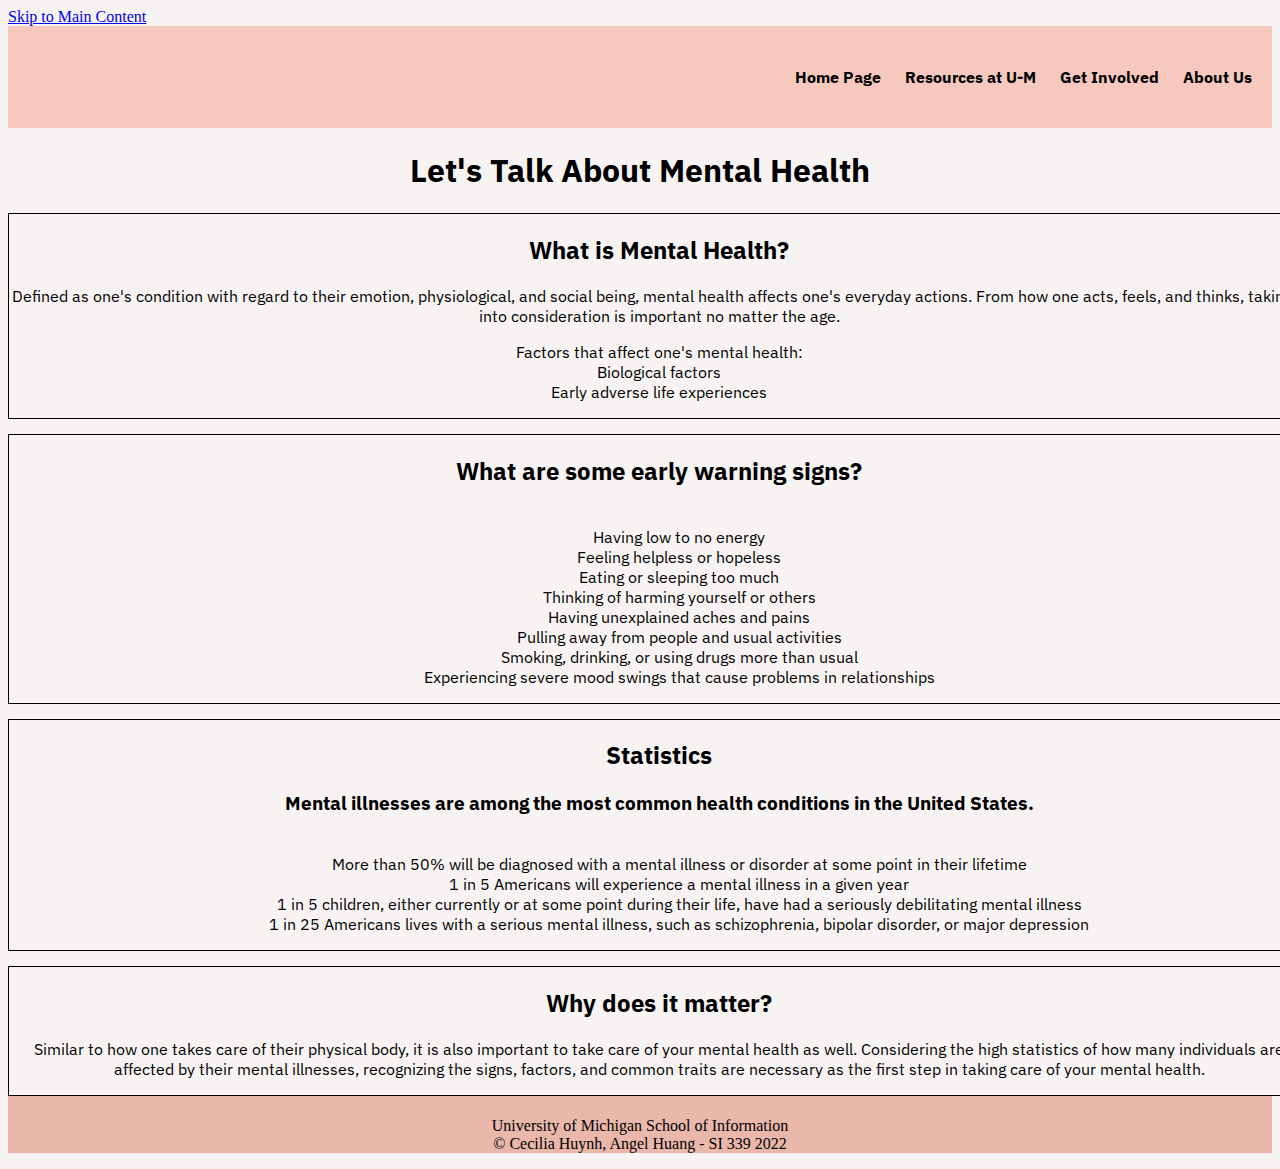
<file: index.html>
<!DOCTYPE html>
<html lang="en">
    <head>
        <meta charset="utf-8">
        <meta name="viewport" content="width=device-width, initial-scale=1.0">
        <link rel="icon" href="images/icon.png">
        <link rel="stylesheet" type="text/css" href="css/style.css">
        <link rel="stylesheet" href="https://fonts.googleapis.com/css?family=IBM+Plex+Sans">
        <title>Mental Health</title>
    </head>
    <body>
        <div class="skip"><a href= '#main'>Skip to Main Content</a></div>
        <header>
          <nav>
              <ul>
                <li><a href="">Home Page</a></li>
                <li><a href="resources.html">Resources at U-M</a></li>
                <li><a href="involved.html">Get Involved</a></li>
                <li><a href="about.html">About Us</a></li>
              </ul>
            </nav>
            <h1>Let's Talk About Mental Health</h1>
        </header>
        <main class="container" id="main">
          <div class="about_text-block" tabindex="0">
            <h2>What is Mental Health?</h2>
            <p>
              Defined as one's condition with regard to their emotion, physiological, and social being, mental health affects one's everyday actions. From how one acts, feels, and thinks, taking it into consideration is important no matter the age. 
            </p>
            <p>
              Factors that affect one's mental health:
              <br>Biological factors</br> 
              Early adverse life experiences
            </p>
          </div>
          <div class="early_signs_text-block" tabindex="0">
            <h2>What are some early warning signs?</h2>
            <p>
              <ul>
                <br>Having low to no energy</br>
                Feeling helpless or hopeless
                <br>Eating or sleeping too much</br>
                Thinking of harming yourself or others
                <br>Having unexplained aches and pains</br>
                Pulling away from people and usual activities
                <br>Smoking, drinking, or using drugs more than usual</br>
                Experiencing severe mood swings that cause problems in relationships
                
              </ul>
            </p>
          </div>
          <div class="statistics_text-block" tabindex="0">
            <h2>Statistics</h2>
            <h3>Mental illnesses are among the most common health conditions in the United States.</h3>
            <p>
              <ul>
                <br>More than 50% will be diagnosed with a mental illness or disorder at some point in their lifetime</br>
                1 in 5 Americans will experience a mental illness in a given year
                <br>1 in 5 children, either currently or at some point during their life, have had a seriously debilitating mental illness</br>
                1 in 25 Americans lives with a serious mental illness, such as schizophrenia, bipolar disorder, or major depression
              </ul>
            </p>
          </div>
          <div class="why_text-block" tabindex="0">
            <h2>Why does it matter?</h2>
            <p>Similar to how one takes care of their physical body, it is also important to take care of your mental health as well. Considering the high statistics of how many individuals are affected by their mental illnesses, recognizing the signs, factors, and common traits are necessary as the first step in taking care of your mental health. </p>
          </div>
        </main>
        <footer>
          <p>University of Michigan School of Information <br>
            &copy; Cecilia Huynh, Angel Huang - SI 339 2022</p>
        </footer>
    </body>
</html>
</file>
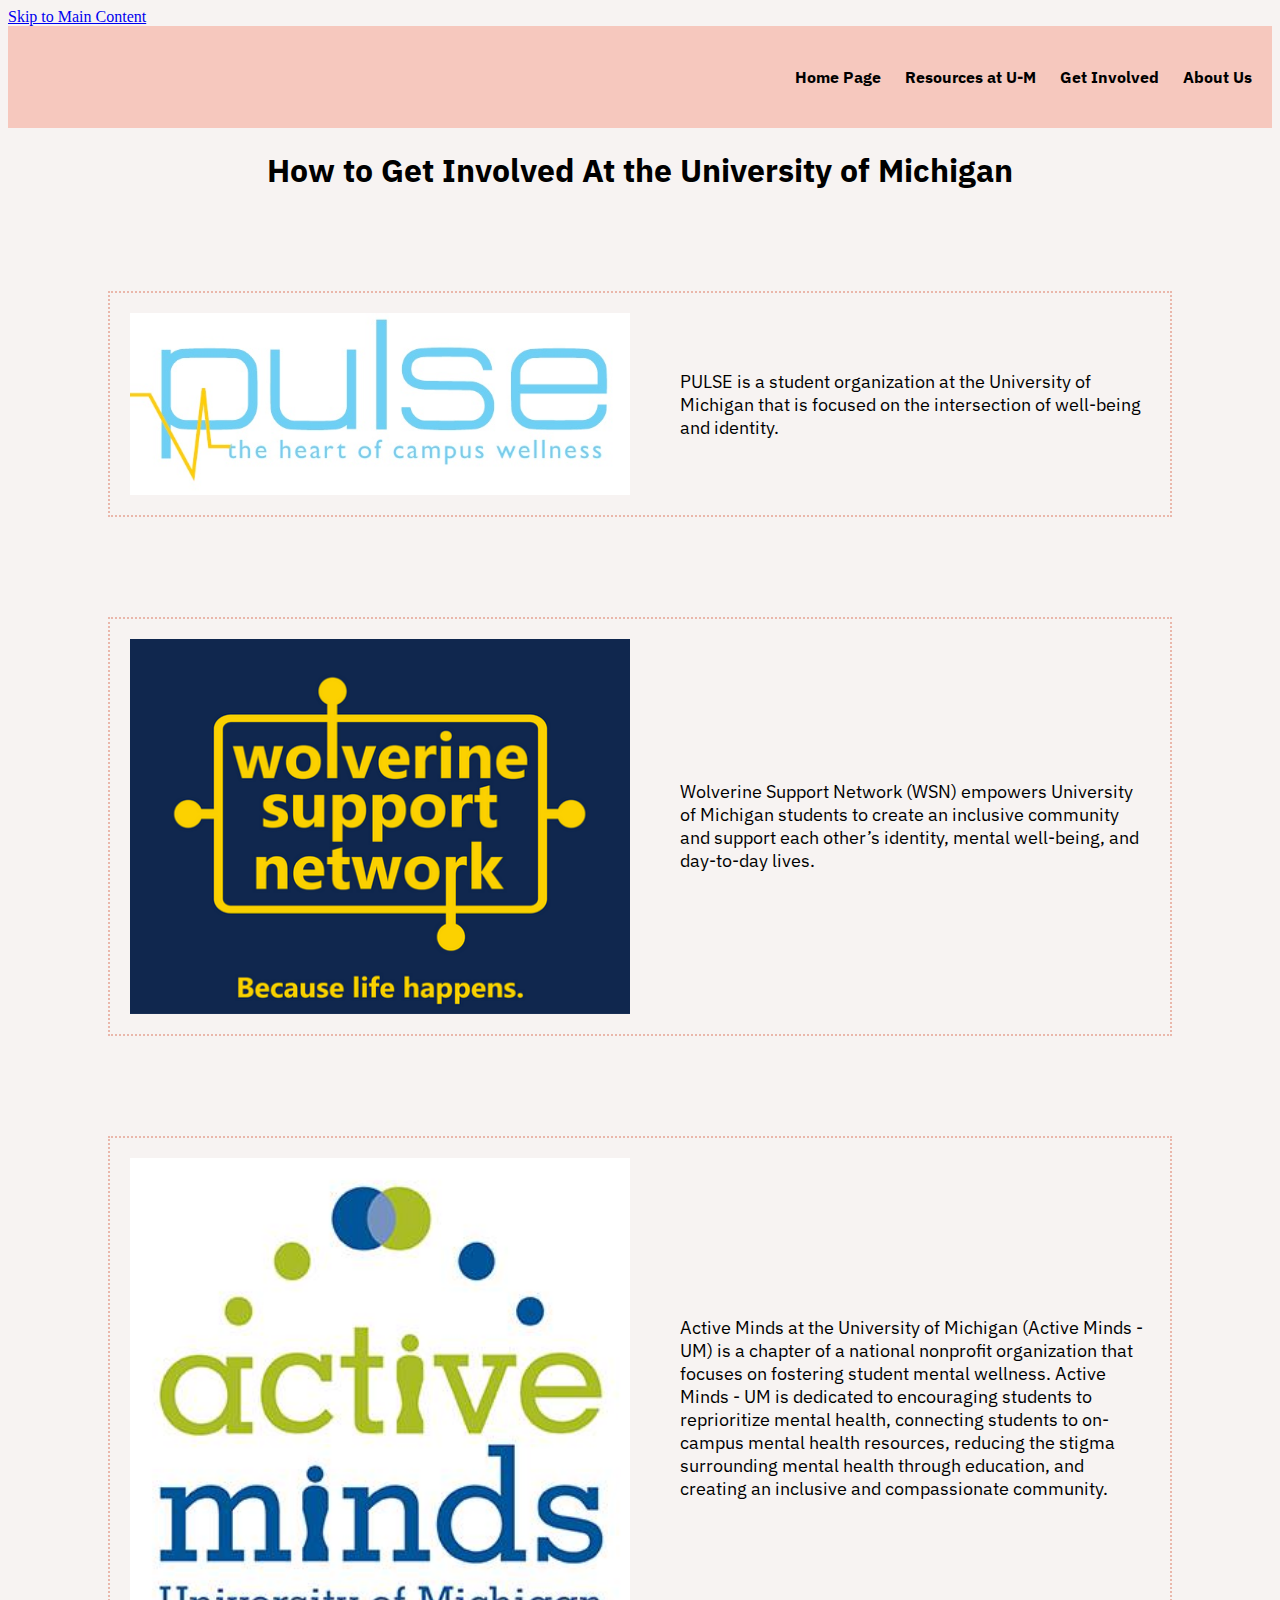
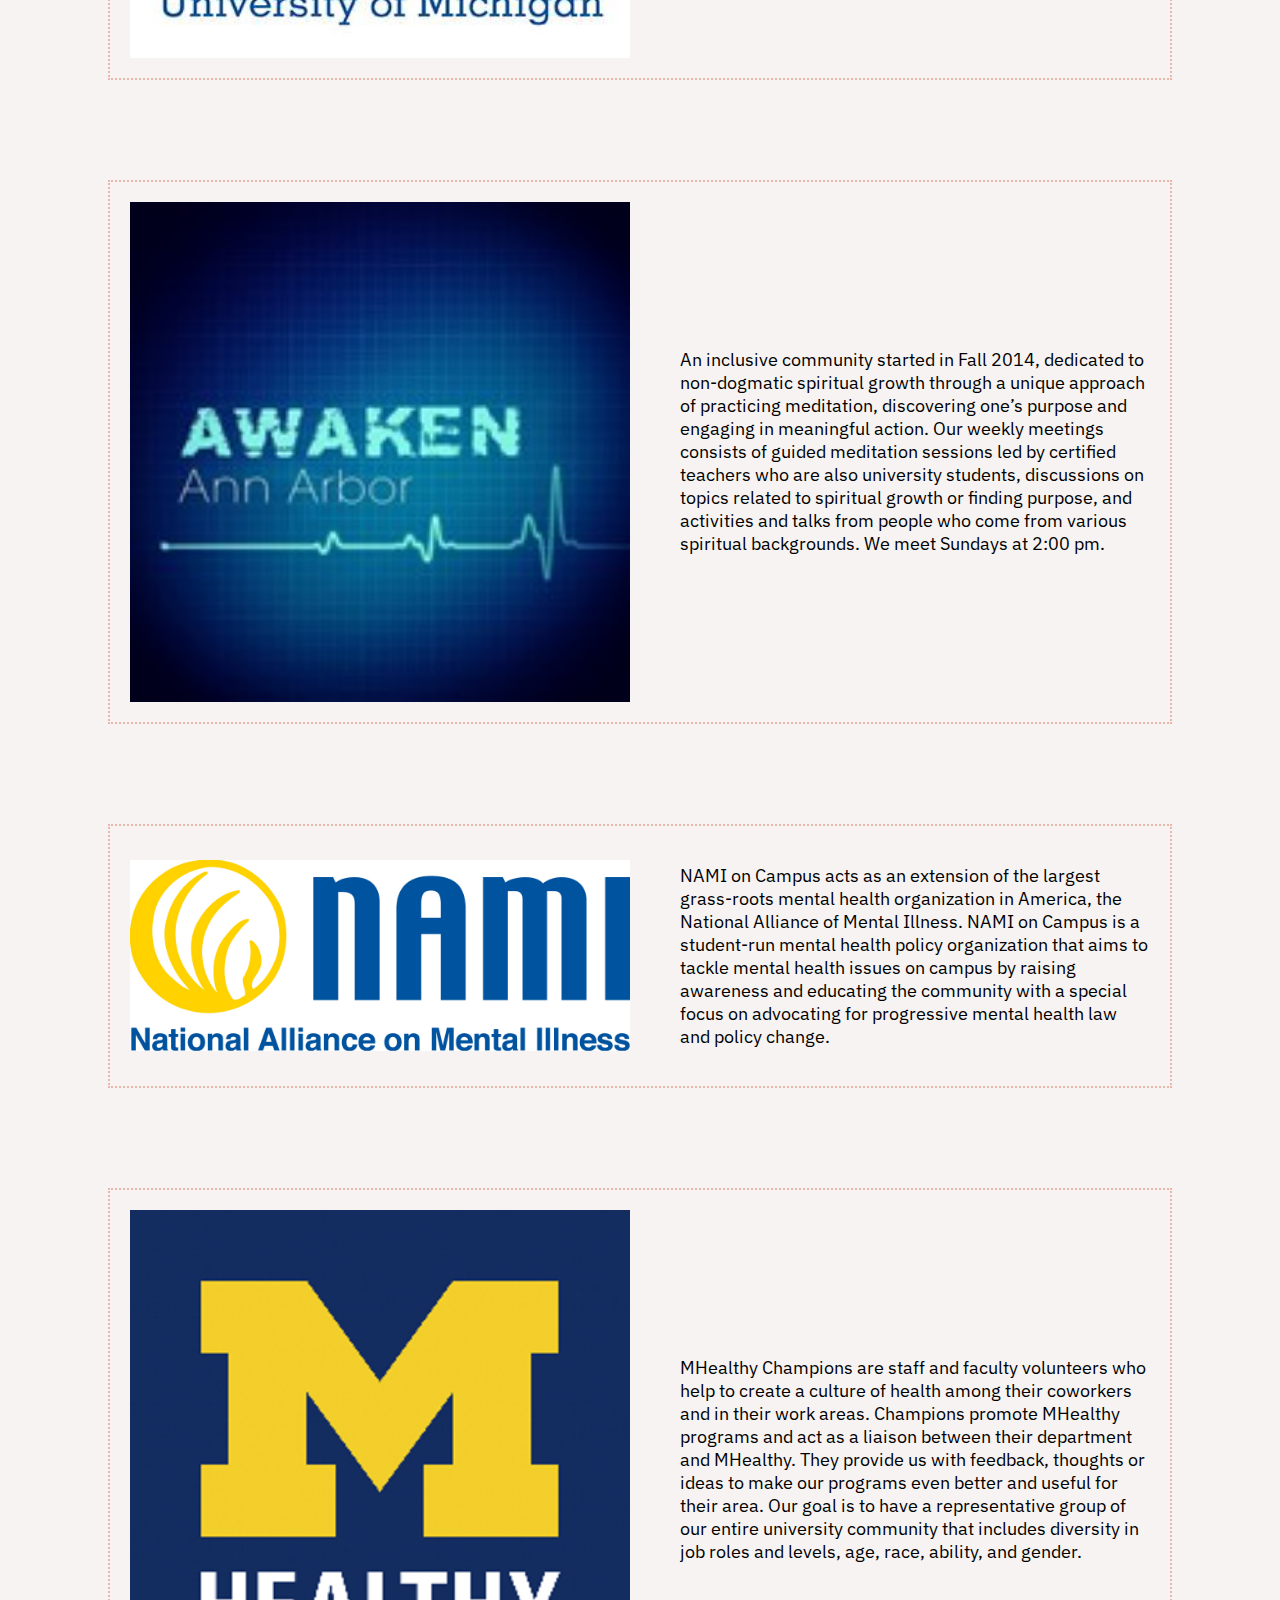
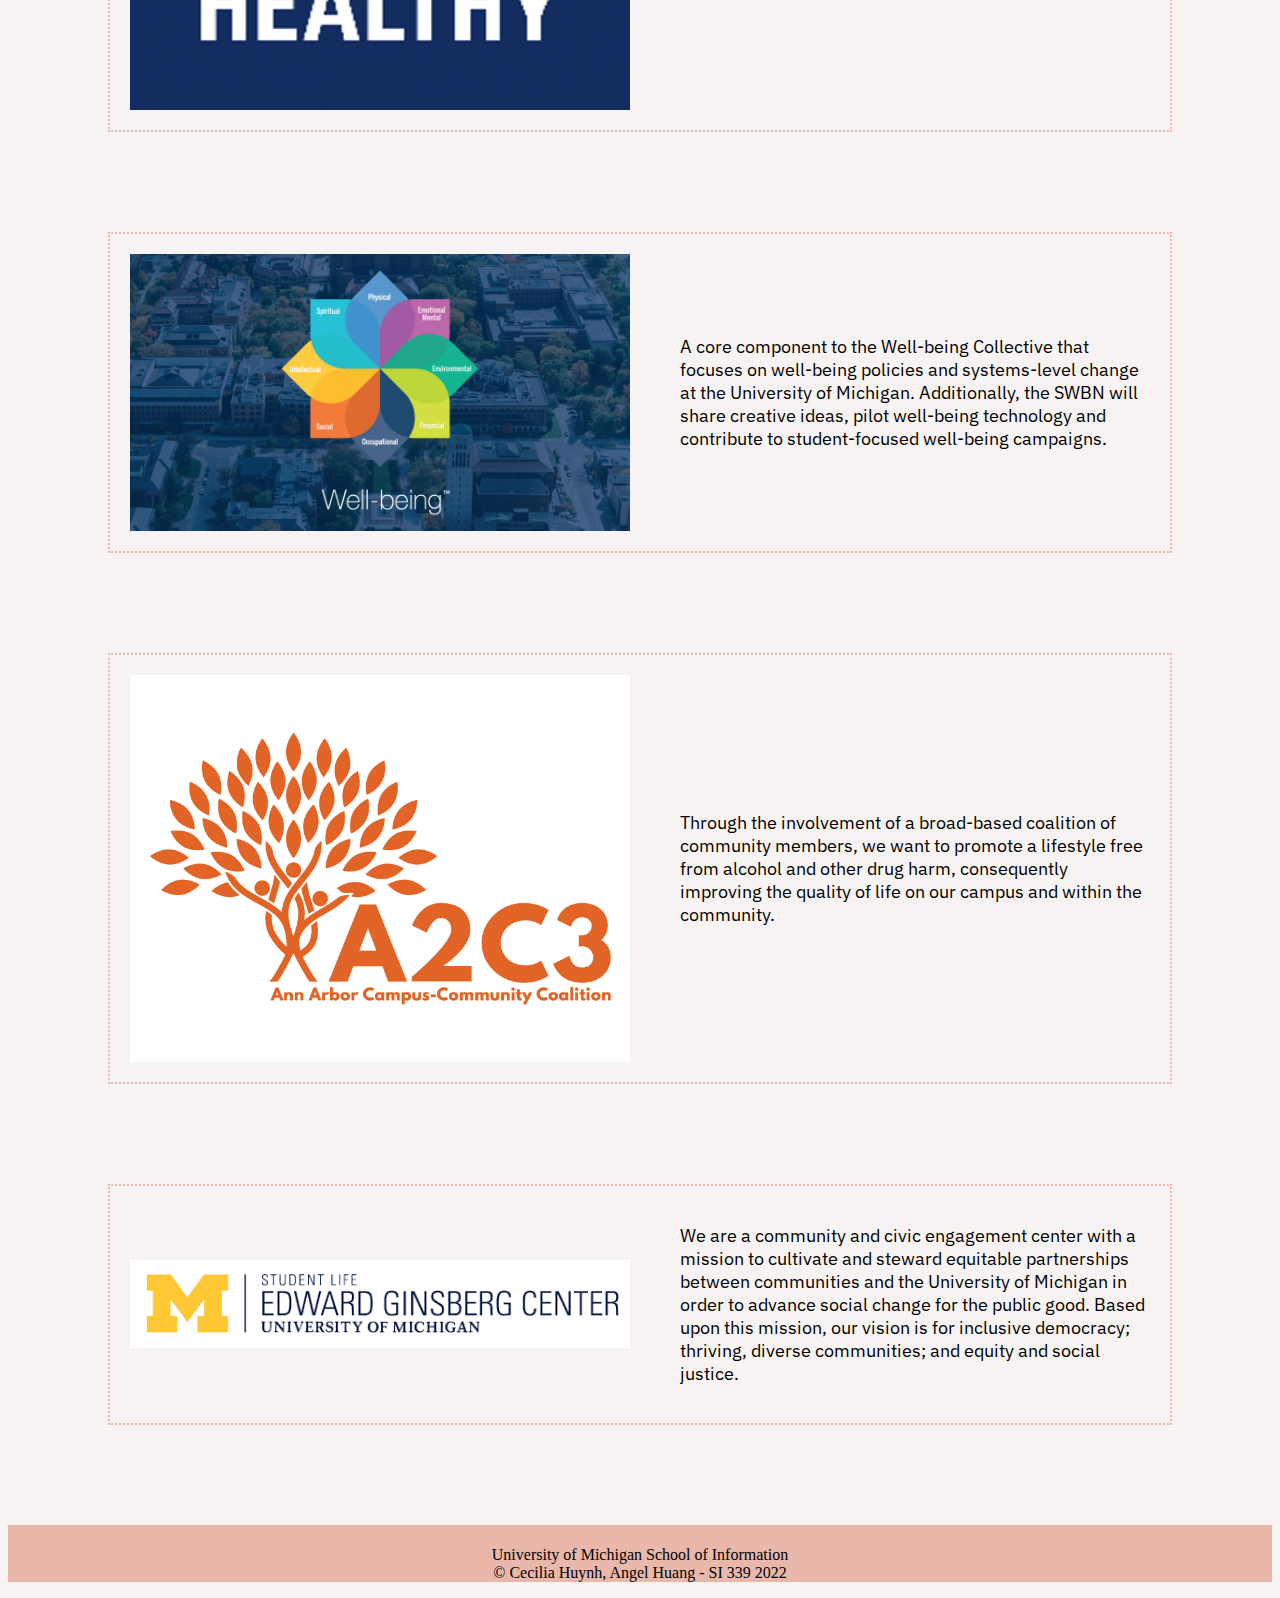
<file: involved.html>
<!DOCTYPE html>
<html lang="en">
    <head>
        <meta charset="utf-8">
        <meta name="viewport" content="width=device-width, initial-scale=1.0">
        <link rel="icon" href="images/icon.png">
        <link rel="stylesheet" type="text/css" href="css/style.css">
        <link rel="stylesheet" href="https://fonts.googleapis.com/css?family=IBM+Plex+Sans">
        <title>How to Get Involved At the University of Michigan</title>
    </head>
    <body>
        <div class="skip"><a href= '#main'>Skip to Main Content</a></div>
        <header>
            <nav>
                <ul>
                    <li><a href="index.html">Home Page</a></li>
                    <li><a href="resources.html">Resources at U-M</a></li>
                    <li><a href="involved.html">Get Involved</a></li>
                    <li><a href="about.html">About Us</a></li>
                </ul>
            </nav>  
            <h1>How to Get Involved At the University of Michigan</h1>
        </header>
        <main class="involve" id="main">
            <div class="clubs">
                <div class="pulse">
                    <div class="gallery">
                        <img src="images/pulse.jpeg" alt="pulse" class="image">
                        <div class="overlay">
                            <a href="https://www.pulseumich.com/">
                                <div class="text">Pulse</div>
                            </a>
                        </div>
                    </div>
                    <div class="text-block" tabindex="0">
                        <p>PULSE is a student organization at the University of Michigan that is focused on the intersection of well-being and identity.</p>
                    </div>
                </div>
                <div class="wolverine">
                    <div class="gallery">
                        <img src="images/wolverine_support_network.png" alt="wolverine_support_network" class="image">
                        <div class="overlay">
                            <a href="https://www.umichwsn.org/">
                                <div class="text">Wolverine Suppport Network</div>
                            </a>
                        </div>
                    </div>
                    <div class="text-block" tabindex="0">
                        <p>Wolverine Support Network (WSN) empowers University of Michigan students to create an inclusive community and support each other’s identity, mental well-being, and day-to-day lives.</p>
                    </div>
                </div>
                <div class="active">
                    <div class="gallery">
                        <img src="images/active_minds.jpeg" alt="active_minds" class="image">
                        <div class="overlay">
                            <a href="https://amuofm.wixsite.com/amuofm">
                                <div class="text">Active Minds</div>
                            </a>
                        </div>
                    </div>
                    <div class="text-block" tabindex="0">
                        <p>Active Minds at the University of Michigan (Active Minds - UM) is a chapter of a national nonprofit organization that focuses on fostering student mental wellness. Active Minds - UM is dedicated to encouraging students to reprioritize mental health, connecting students to on-campus mental health resources, reducing the stigma surrounding mental health through education, and creating an inclusive and compassionate community.</p>
                    </div>
                </div>
                <div class="awaken">
                    <div class="gallery">
                        <img src="images/awaken.jpeg" alt="awaken" class="image">
                        <div class="overlay">
                            <a href="https://maizepages.umich.edu/organization/awakenannarbor">
                                <div class="text">Awaken</div>
                            </a>
                        </div>
                    </div>
                    <div class="text-block" tabindex="0">
                        <p>An inclusive community started in Fall 2014, dedicated to non-dogmatic spiritual growth through a unique approach of practicing meditation, discovering one’s purpose and engaging in meaningful action. Our weekly meetings consists of guided meditation sessions led by certified teachers who are also university students, discussions on topics related to spiritual growth or finding purpose, and activities and talks from people who come from various spiritual backgrounds. We meet Sundays at 2:00 pm.</p>
                    </div>
                </div>
                <div class="nami">
                    <div class="gallery">
                        <img src="images/nami.jpeg" alt="nami" class="image">
                        <div class="overlay">
                            <a href="https://www.nami.org/Your-Journey/Kids-Teens-and-Young-Adults/Young-Adults/Mental-Health-in-College">
                                <div class="text">NAMI</div>
                            </a>
                        </div>
                    </div>
                    <div class="text-block" tabindex="0">
                        <p>NAMI on Campus acts as an extension of the largest grass-roots mental health organization in America, the National Alliance of Mental Illness. NAMI on Campus is a student-run mental health policy organization that aims to tackle mental health issues on campus by raising awareness and educating the community with a special focus on advocating for progressive mental health law and policy change.</p>
                    </div>
                </div>
                <div class="mhealthy">
                    <div class="gallery">
                        <img src="images/mhealthy.png" alt="mhealthy-champions" class="image">
                        <div class="overlay">
                            <a href="https://hr.umich.edu/benefits-wellness/health-well-being/mhealthy/more-well-being-resources/mhealthy-champions">
                                <div class="text">MHealthy</div>
                            </a>
                        </div>
                    </div>
                    <div class="text-block" tabindex="0">
                        <p>MHealthy Champions are staff and faculty volunteers who help to create a culture of health among their coworkers and in their work areas. Champions promote MHealthy programs and act as a liaison between their department and MHealthy. They provide us with feedback, thoughts or ideas to make our programs even better and useful for their area. Our goal is to have a representative group of our entire university community that includes diversity in job roles and levels, age, race, ability, and gender.
                        </p>
                    </div>
                </div>
                <div class="wellbeing">
                    <div class="gallery">
                        <img src="images/wellbeing.png" alt = "wellbeing_network" class="image">
                        <div class="overlay">
                            <a href="https://docs.google.com/forms/d/e/1FAIpQLSeGm3qnsaj4MwGFzb6DVXHKBQQrnjMCriSqYpuW4-vYU7xHtw/viewform">
                                <div class="text">Well-being</div>
                            </a>
                        </div>
                    </div>
                    <div class="text-block" tabindex="0">
                        <p>A core component to the Well-being Collective that focuses on well-being policies and systems-level change at the University of Michigan. Additionally, the SWBN will share creative ideas, pilot well-being technology and contribute to student-focused well-being campaigns.</p>
                    </div>
                </div>
                <div class="a2c3">
                    <div class="gallery">
                        <img src="images/a2c3.jpeg" alt = "a2c3" class="image">
                        <div class="overlay">
                            <a href="https://uhs.umich.edu/a2c3">
                                <div class="text">A2C3</div>
                            </a>
                        </div>
                    </div>
                    <div class="text-block" tabindex="0">
                        <p>Through the involvement of a broad-based coalition of community members, we want to promote a lifestyle free from alcohol and other drug harm, consequently improving the quality of life on our campus and within the community.</p>
                    </div>
                </div>
                <div class="ginsberg">
                    <div class="gallery">
                        <img src="images/ginsberg.png" alt = "ginsberg" class="image">
                        <div class="overlay">
                            <a href="https://ginsberg.umich.edu/">
                                <div class="text">Ginsberg</div>
                            </a>
                        </div>
                    </div>
                    <div class="text-block" tabindex="0">
                        <p>We are a community and civic engagement center with a mission to cultivate and steward equitable partnerships between communities and the University of Michigan in order to advance social change for the public good. Based upon this mission, our vision is for inclusive democracy; thriving, diverse communities; and equity and social justice.</p>
                    </div>
                </div>
            </div>
        </main>
        <footer>
            <p>University of Michigan School of Information <br>
            &copy; Cecilia Huynh, Angel Huang - SI 339 2022</p>
        </footer>
    </body>
</html>
</file>
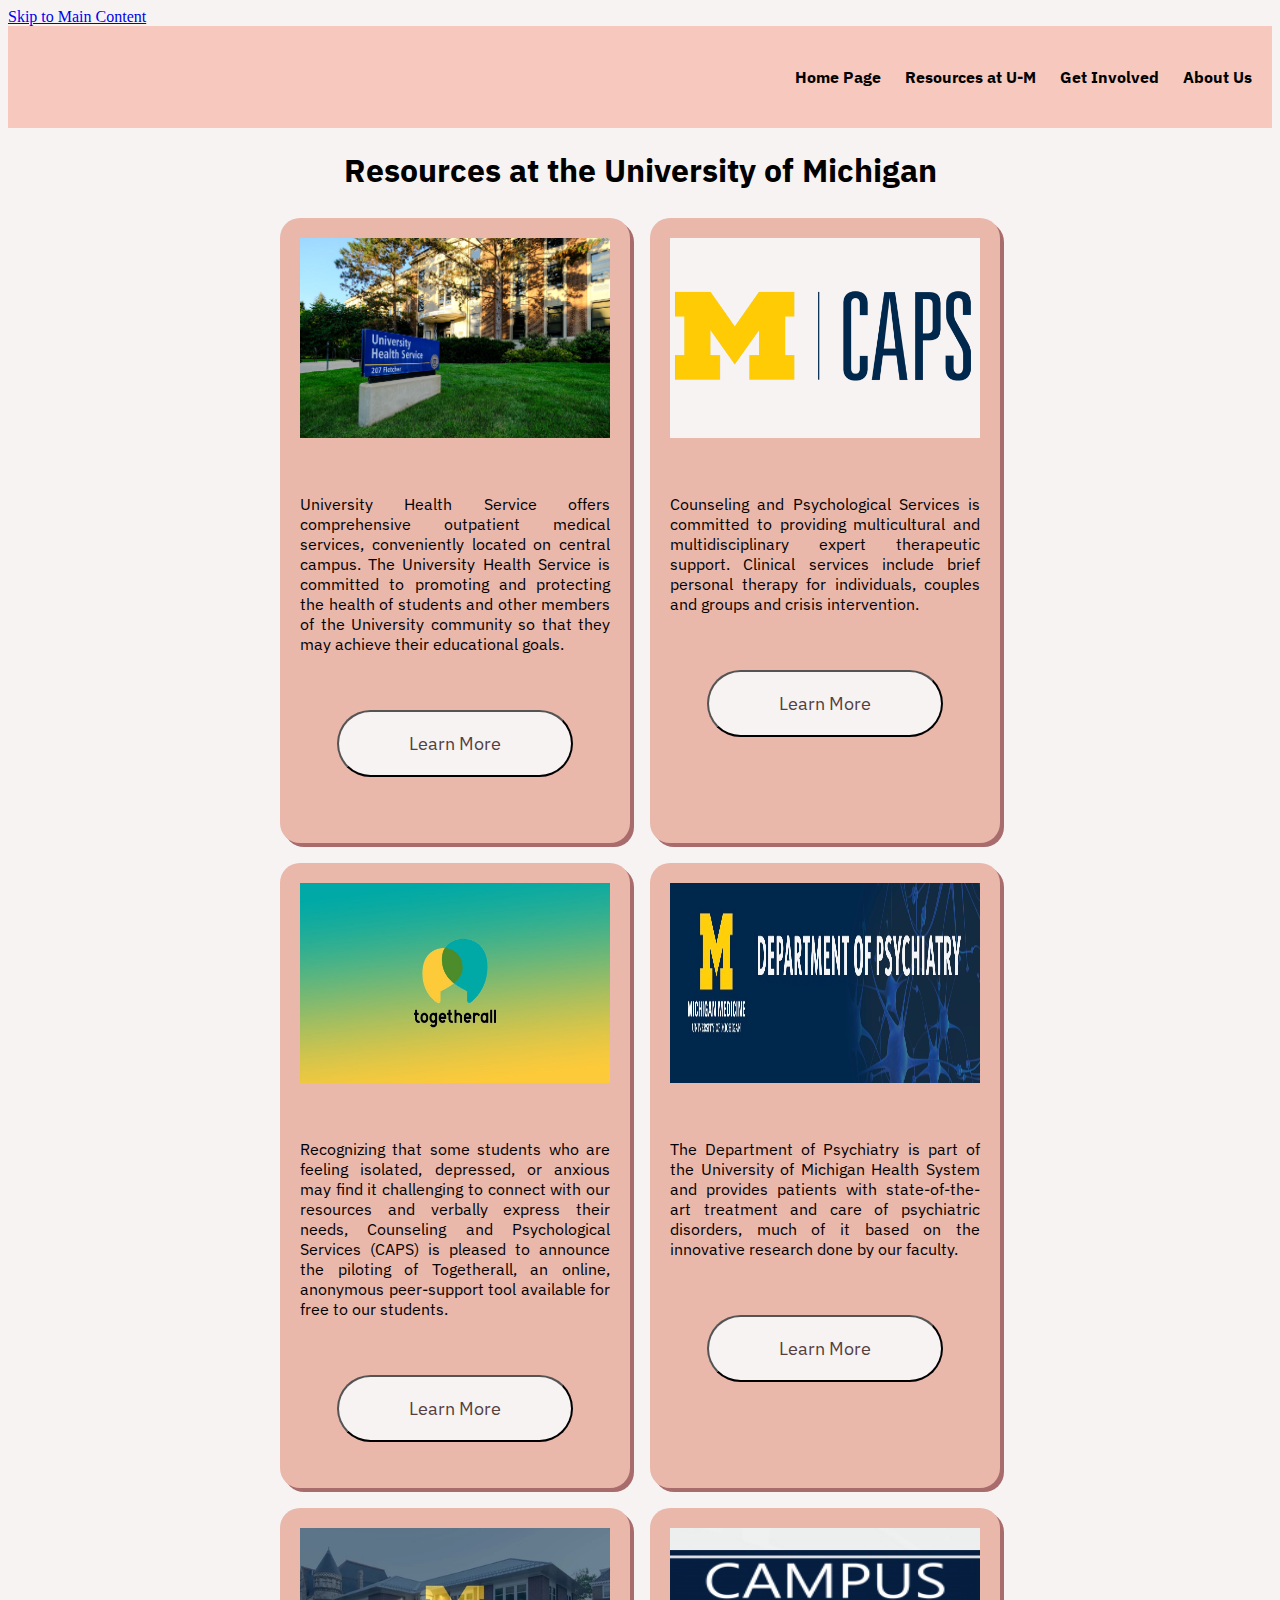
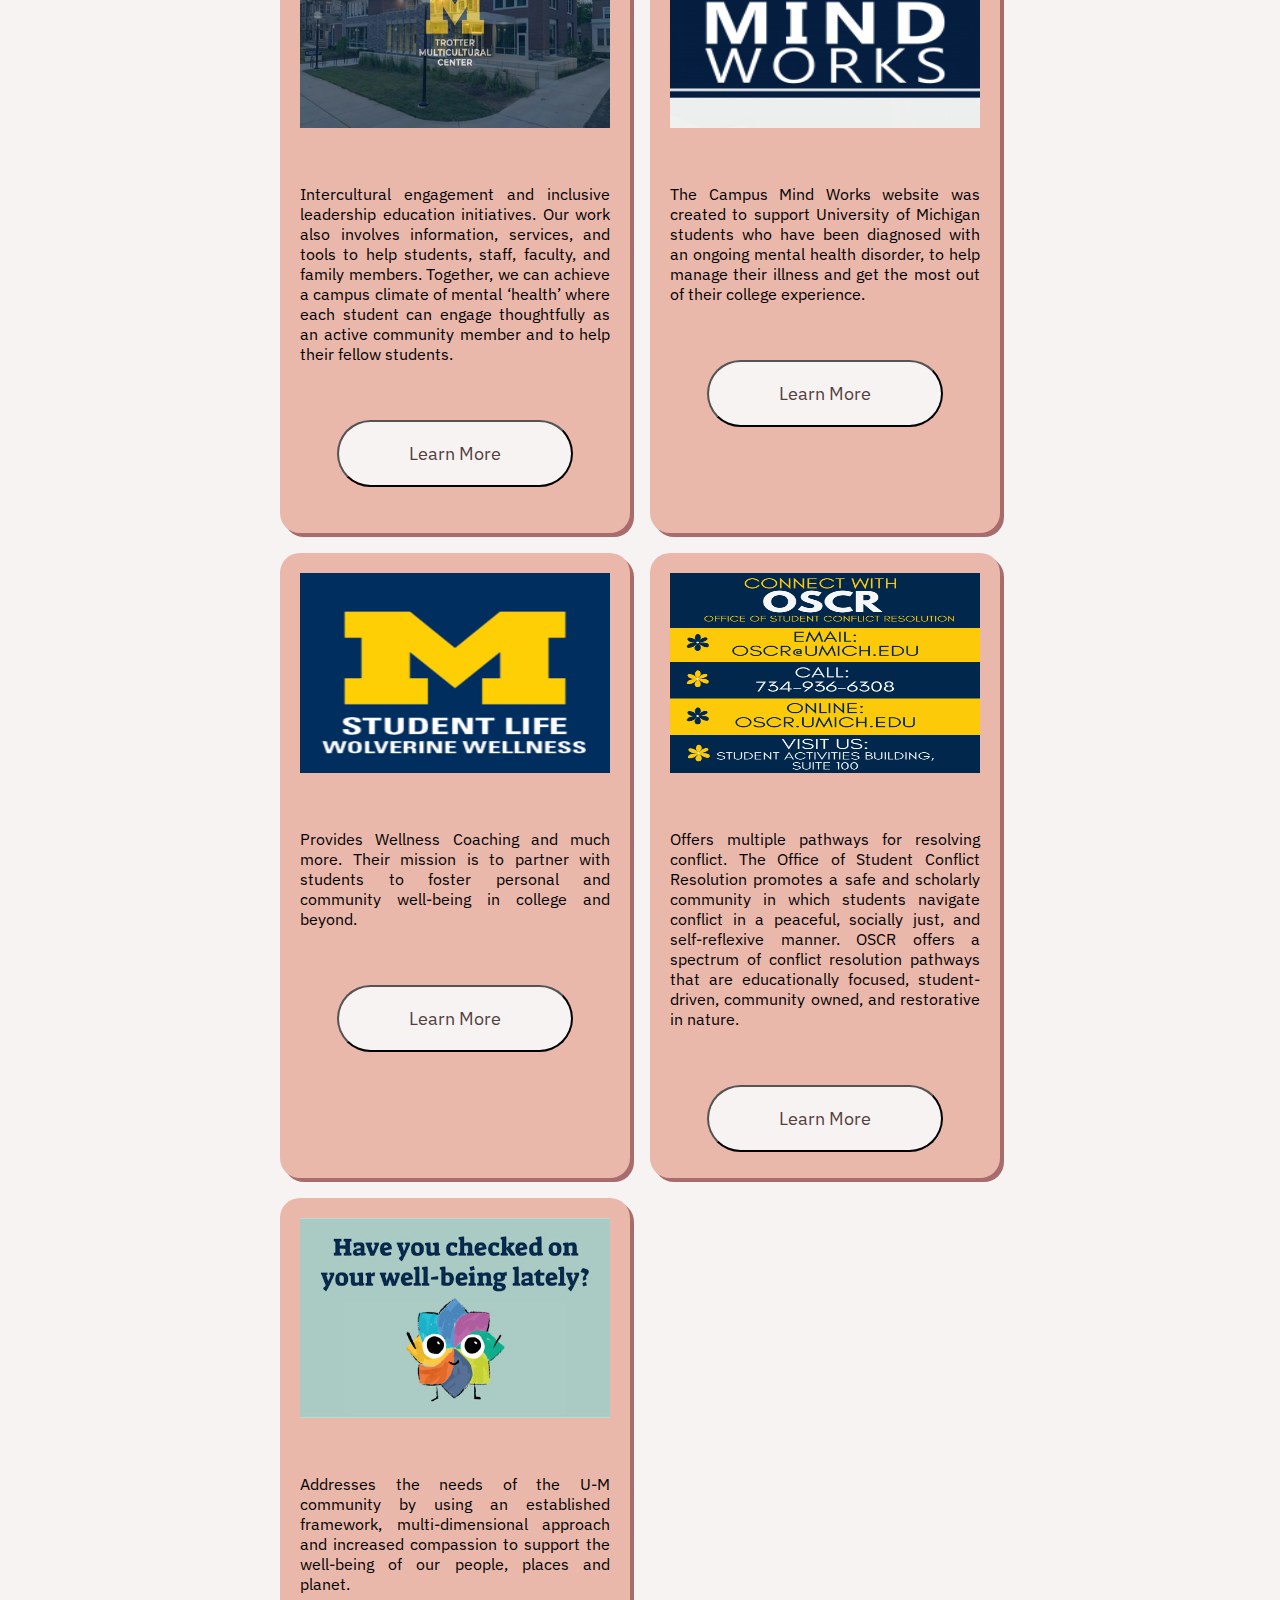
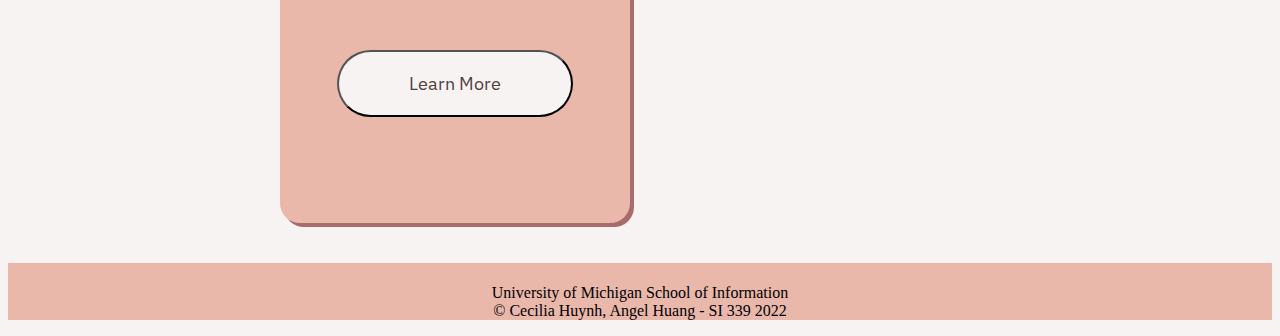
<file: resources.html>
<!DOCTYPE html>
<html lang="en">
    <head>
        <meta charset="utf-8">
        <meta name="viewport" content="width=device-width, initial-scale=1.0">
        <link rel="icon" href="images/icon.png">
        <link rel="stylesheet" type="text/css" href="css/style.css">
        <link rel="stylesheet" href="https://fonts.googleapis.com/css?family=IBM+Plex+Sans">
        <title>Resources at the University of Michigan</title>
    </head>
    <body>
        <div class="skip"><a href= '#main'>Skip to Main Content</a></div>
        <header>
            <nav>
                <ul>
                    <li><a href="index.html">Home Page</a></li>
                    <li><a href="resources.html">Resources at U-M</a></li>
                    <li><a href="involved.html">Get Involved</a></li>
                    <li><a href="about.html">About Us</a></li>
                </ul>
            </nav> 
            <h1>Resources at the University of Michigan</h1> 
            <div class = "topsection">
            </div>
        </header>
        <main class="container" id="main">
                <div class = "grid">
                    <div class = "uhs-box" id = "uhs">
                        <br>
                        <img src = "images/uhs.jpeg" width="350" alt = "uhs"/></a>
                        </br>
                        <p>University Health Service offers comprehensive outpatient medical services, conveniently located on central campus. The University Health Service is committed to promoting and protecting the health of students and other members of the University community so that they may achieve their educational goals.</p>
                        <br><button onclick="window.location.href='https://uhs.umich.edu/mentalhealthsvcs';">Learn More</button>
                        </br>
                    </div>
                    <div class = "caps-box" id = "caps">
                        <br>
                        <img src = "images/caps.png" width="350" alt = "caps"/></a>
                        </br>
                        <p>Counseling and Psychological Services is committed to providing multicultural and multidisciplinary expert therapeutic support. Clinical services include brief personal therapy for individuals, couples and groups and crisis intervention.</p>
                        <br>
                        <button onclick="window.location.href='http://www.umich.edu/~caps';">Learn More</button>
                        </br>
                    </div>
                    <div class = "togetherall-box" id = "togetherall">
                        <br>
                        <img src = "images/togetherall.jpeg" width="350" alt = "togetherall"/>
                        </br>
                        <p>Recognizing that some students who are feeling isolated, depressed, or anxious may find it challenging to connect with our resources and verbally express their needs, Counseling and Psychological Services (CAPS) is pleased to announce the piloting of Togetherall, an online, anonymous peer-support tool available for free to our students. </p>
                        <br><button onclick="window.location.href='https://caps.umich.edu/article/togetherall';">Learn More</button>
                        </br>
                    </div>
                    <div class = "psychiatry-box" id = "psychiatry">
                        <br>
                        <img src = "images/psychiatry.jpg" width="350" alt = "psychiatry"/>
                        </br>
                        <p>The Department of Psychiatry is part of the University of Michigan Health System and provides patients with state-of-the-art treatment and care of psychiatric disorders, much of it based on the innovative research done by our faculty.</p>
                        <br><button onclick="window.location.href='https://medicine.umich.edu/dept/psychiatry';">Learn More</button></br>
                    </div>
                    <div class = "trotter-box" id = "trotter">
                        <br>
                        <img src = "images/trotter.jpeg" width="350" alt = "trotter"/>
                        </br>
                        <p>Intercultural engagement and inclusive leadership education initiatives. Our work also involves information, services, and tools to help students, staff, faculty, and family members. Together, we can achieve a campus climate of mental ‘health’ where each student can engage thoughtfully as an active community member and to help their fellow students.</p>
                        <br><button onclick="window.location.href='https://trotter.umich.edu/';">Learn More</button></br>
                    </div>
                    <div class = "campus_mind_works-box" id = "campus_mind_works">
                        <br>
                        <img src = "images/campus_mind_works.png" width="350" alt = "campus_mind_works"/>
                        </br>
                        <p>The Campus Mind Works website was created to support University of Michigan students who have been diagnosed with an ongoing mental health disorder, to help manage their illness and get the most out of their college experience.</p>
                        <br><button onclick="window.location.href='https://uhs.umich.edu/mentalhealthsvcs';">Learn More</button></br>
                    </div>
                    <div class = "wolverine_wellness-box" id = "wolverine_wellness">
                        <br>
                        <img src = "images/wolverine_wellness.png" width="350" alt = "wolverine_wellness"/>
                        </br>
                        <p>Provides Wellness Coaching and much more. Their mission is to partner with students to foster personal and community well-being in college and beyond.</p>
                        <br><button onclick="window.location.href='https://uhs.umich.edu/wolverine-wellness';">Learn More</button></br>
                    </div>
                    <div class = "office_student_conflict_resolution-box" id = "office_student_conflict_resolution">
                        <br>
                        <img src = "images/oscr.png" width="350" alt = "office_student_conflict_resolution"/>
                        </br>
                        <p>Offers multiple pathways for resolving conflict. The Office of Student Conflict Resolution promotes a safe and scholarly community in which students navigate conflict in a peaceful, socially just, and self-reflexive manner.  OSCR offers a spectrum of conflict resolution pathways that are educationally focused, student-driven, community owned, and restorative in nature. </p>
                        <br><button onclick="window.location.href='https://oscr.umich.edu/';">Learn More</button></br>
                    </div>
                    <div class = "continuum_of_care-box" id = "continuum_of_care">
                        <br>
                        <img src = "images/mh_wellness.jpeg" width="350" alt = "continuum_of_care"/>
                        </br>
                        <p>Addresses the needs of the U-M community by using an established framework, multi-dimensional approach and increased compassion to support the well-being of our people, places and planet.</p>
                        <br><button onclick="window.location.href='https://wellbeing.umich.edu/about/continuum-of-care/';">Learn More</button></br>
                    </div>
                </div>
            <br>
        </main>
        <footer>
            <p>University of Michigan School of Information <br>
            &copy; Cecilia Huynh, Angel Huang - SI 339 2022</p>
        </footer>
    </body>
</html>
</file>
<file: css/style.css>
body{
    background-color: #F7F3F2;
}
nav{
    background-color: #F6C8BE;
    padding: 25px 0; 
    text-align: right;
    font-family: "IBM Plex Sans"
}
nav li{
    display:inline;
    padding-right:20px;
  
}

nav a{
    color: black;
    font-weight: bold;
    text-decoration: none; 
}

nav a:hover{
    text-decoration: underline;
}
  
nav a:focus{
    text-decoration: underline;
}

/* header {;
    text-align: center;
    background-color: #EAB7AB;
} */

h1{
    font-family: "IBM Plex Sans";
    text-align: center;
}

footer{
    background-color: #EAB7AB;
    color: black;
    padding-top: 5px;
    text-align: center;
}

.container{
    display: grid;
    grid-template-columns: 1fr;
    row-gap: 15px;
    font-family: "IBM Plex Sans";
}

.about_text-block, .early_signs_text-block, .statistics_text-block, .why_text-block{
    margin: auto;
    text-align: center;
    word-wrap: break-word;
}

div.about_text-block, div.early_signs_text-block, div.statistics_text-block, div.why_text-block{
    width: 1300px;
    border: 1px solid black;
}

.clubs{
    display: flex;
    flex-direction: column;
    align-items: left;
    margin: 100px;
    row-gap: 100px;
    flex-wrap: nowrap;
}

.gallery{
    position: relative;
    width: 350px;
}

.image{
    display: block;
    width: 500px;
    height: auto;
}
  
.overlay {
    position: absolute;
    top: 0;
    bottom: 0;
    left: 0;
    right: 0;
    height: 100%;
    width: 500px;
    opacity: 0;
    transition: .5s ease;
    background-color: pink;
}
  
.gallery:hover .overlay {
    opacity: 1;
}
  
.text {
    color: white;
    font-size: 20px;
    font-family: 'Courier New', Courier, monospace;
    position: absolute;
    top: 50%;
    left: 50%;
    -webkit-transform: translate(-50%, -50%);
    -ms-transform: translate(-50%, -50%);
    transform: translate(-50%, -50%);
    text-align: center;
}

.text-block{
    font-size: large;
    font-family: "IBM Plex Sans";
    justify-content: flex-end;
}

.pulse, .wolverine, .active, .awaken, .nami, .mhealthy, .wellbeing, .a2c3, .ginsberg{
    display: flex;
    flex-direction: row;
    column-gap: 200px;
    padding: 20px;
    border: #EAB7AB dotted 2px;
    align-items: center;
}

/* Cecilia's code */

.grid img{
    grid-column: span 1;
    grid-row: span 4;
    height: 200px;
    width: 310px;
    align-self: center;
    margin: 0 auto;
    display: block;
}

.grid p{
    padding: 0px 115px 0px 115px;
    text-align: justify;
}

.grid button{
    margin: 0 auto;
    display: block;
    background-color: #F7F3F2;
    color: #543E3E;
    font-family: "IBM Plex Sans";
    padding: 10px 115px 10px 115px;
    font-size: medium;
    border-radius: 100px;
}

.grid button:hover{
    background-color: white;
}

.uhs-box, .caps-box,.togetherall-box, .psychiatry-box, .trotter-box, .campus_mind_works-box, .wolverine_wellness-box, .office_student_conflict_resolution-box, .continuum_of_care-box{
    background-color: #EAB7AB;
    justify-content: center;
    border-radius: 20px;
    box-shadow: 4px 4px 0px 0px rgba(168, 108, 108, 1);
}

.caps-box img {
    background-color: #F7F3F2;
}

.grid {
    display: grid;
    grid-template-columns: auto;
    grid-template-rows: auto auto auto auto auto auto auto auto auto;
    border: 5px #F7F3F2 solid;
    column-gap: 20px;
    row-gap: 20px;
    align-self: center;
    justify-content: center;
}



@media screen and (min-width: 800px) {
    .grid img{
        grid-column: span 2;
        grid-row: span 5;
        height: 200px;
        width: 310px;
        align-self: center;
        margin: 0 auto;
        display: block;
    }

    .grid p{
        padding: 20px;
        text-align: justify;
    }

    .grid button{
        margin: 0 auto;
        display: block;
        background-color: #F7F3F2;
        color: #543E3E;
        font-family: "IBM Plex Sans";
        padding: 20px 70px 20px 70px;
        font-size: large;
        border-radius: 100px;
    }

    .grid button:hover{
        background-color: white;
    }

    .uhs-box, .caps-box,.togetherall-box, .psychiatry-box, .trotter-box, .campus_mind_works-box, .wolverine_wellness-box, .office_student_conflict_resolution-box, .continuum_of_care-box{
        background-color: #EAB7AB;
        justify-content: center;
        border-radius: 20px;
        box-shadow: 4px 4px 0px 0px rgba(168, 108, 108, 1);
    }

    .caps-box img {
        background-color: #F7F3F2;
    }

    .grid {
        display: grid;
        grid-template-columns: 350px 350px;
        grid-template-rows: 625px 625px 625px 625px 625px;
        border: 5px #F7F3F2 solid;
        column-gap: 20px;
        row-gap: 20px;
        align-self: center;
        justify-content: center;
    }
}

@media screen and (min-width: 1400px) {
    .grid img{
        grid-column: span 3;
        grid-row: span 5;
        height: 250px;
        align-self: center;
        margin: 0 auto;
        display: block;
    }

    .grid p{
        padding: 20px;
        text-align: justify;
    }

    .grid button{
        margin: 0 auto;
        display: block;
        background-color: #F7F3F2;
        color: #543E3E;
        font-family: "IBM Plex Sans";
        padding: 20px 70px 20px 70px;
        font-size: large;
        border-radius: 100px;
    }

    .grid button:hover{
        background-color: white;
    }

    .uhs-box, .caps-box,.togetherall-box, .psychiatry-box, .trotter-box, .campus_mind_works-box, .wolverine_wellness-box, .office_student_conflict_resolution-box, .continuum_of_care-box{
        background-color: #EAB7AB;
        justify-content: center;
        border-radius: 20px;
        box-shadow: 4px 4px 0px 0px rgba(168, 108, 108, 1);
    }

    .caps-box img {
        background-color: #F7F3F2;
    }

    .grid {
        display: grid;
        grid-template-columns: 400px 400px 400px;
        grid-template-rows: 650px 650px 650px;
        border: 5px #F7F3F2 solid;
        column-gap: 20px;
        row-gap: 20px;
        align-self: center;
        justify-content: center;
    }

}
</file>
